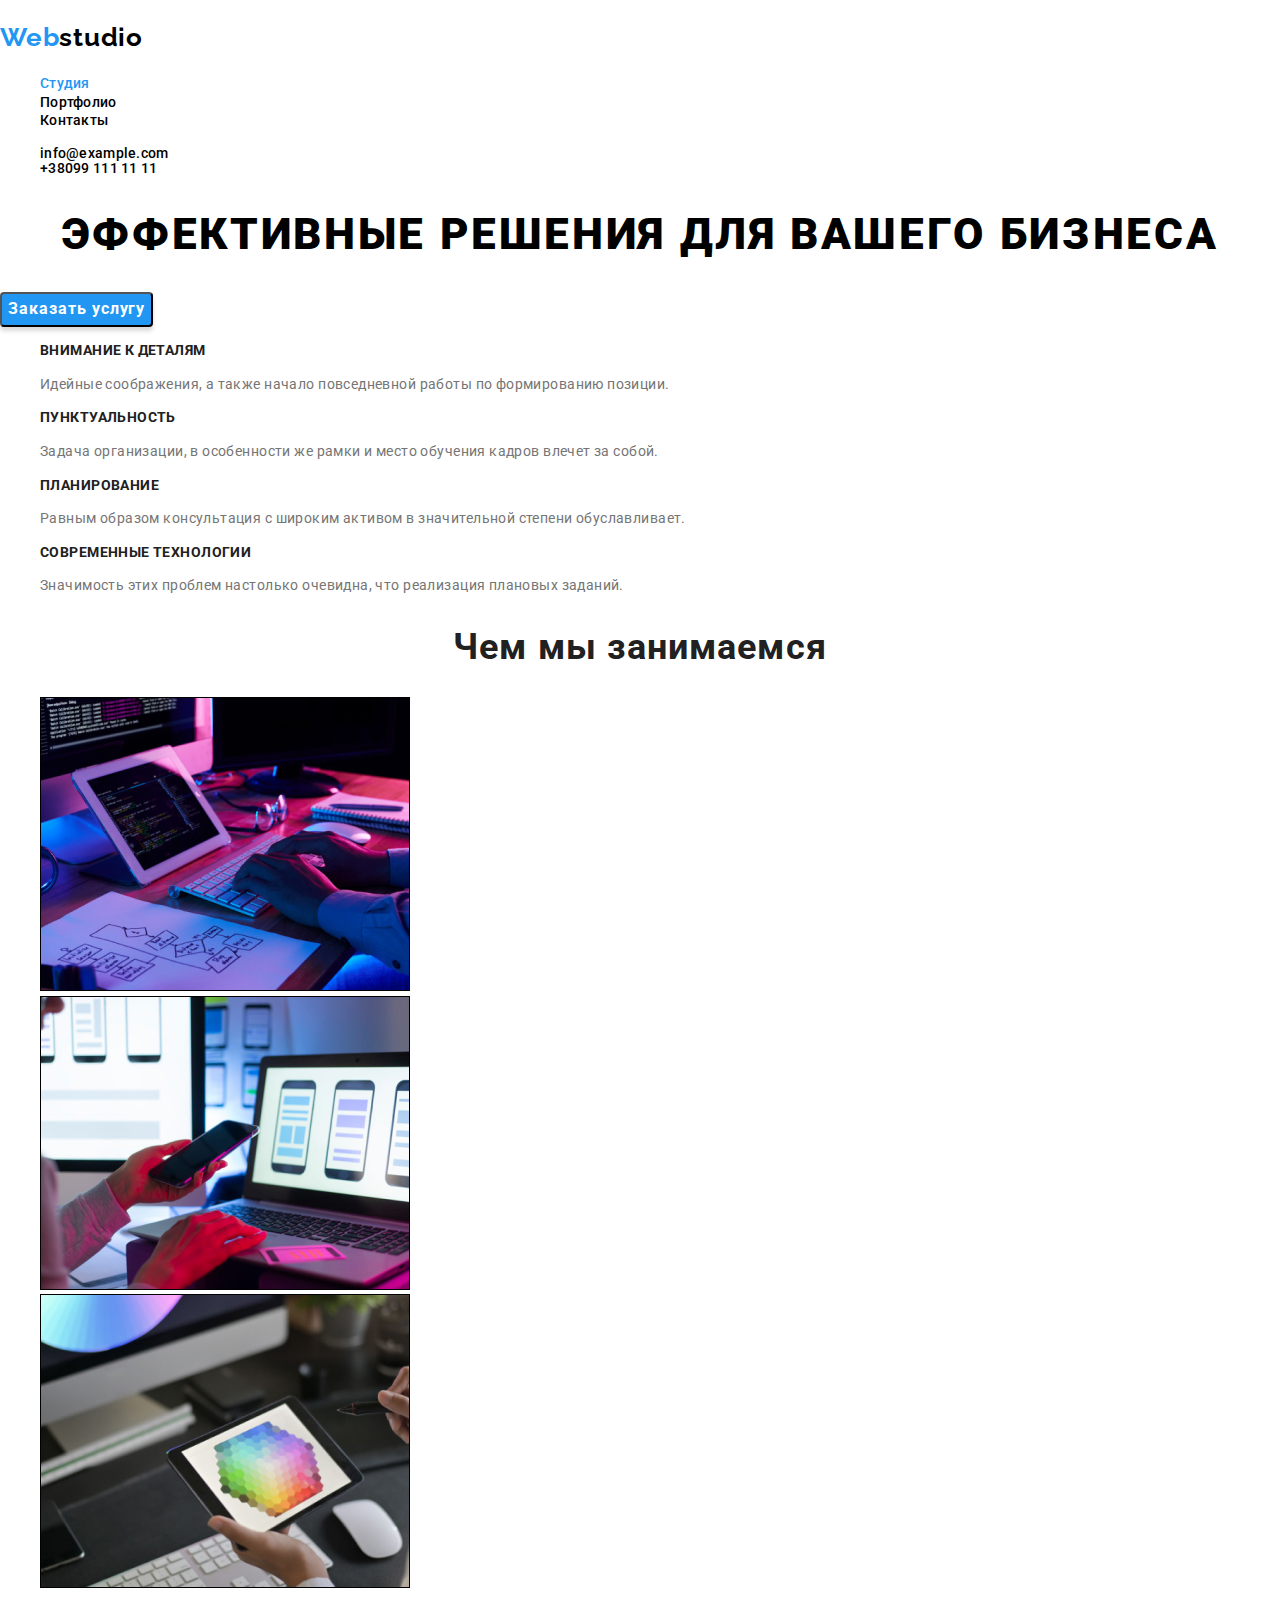
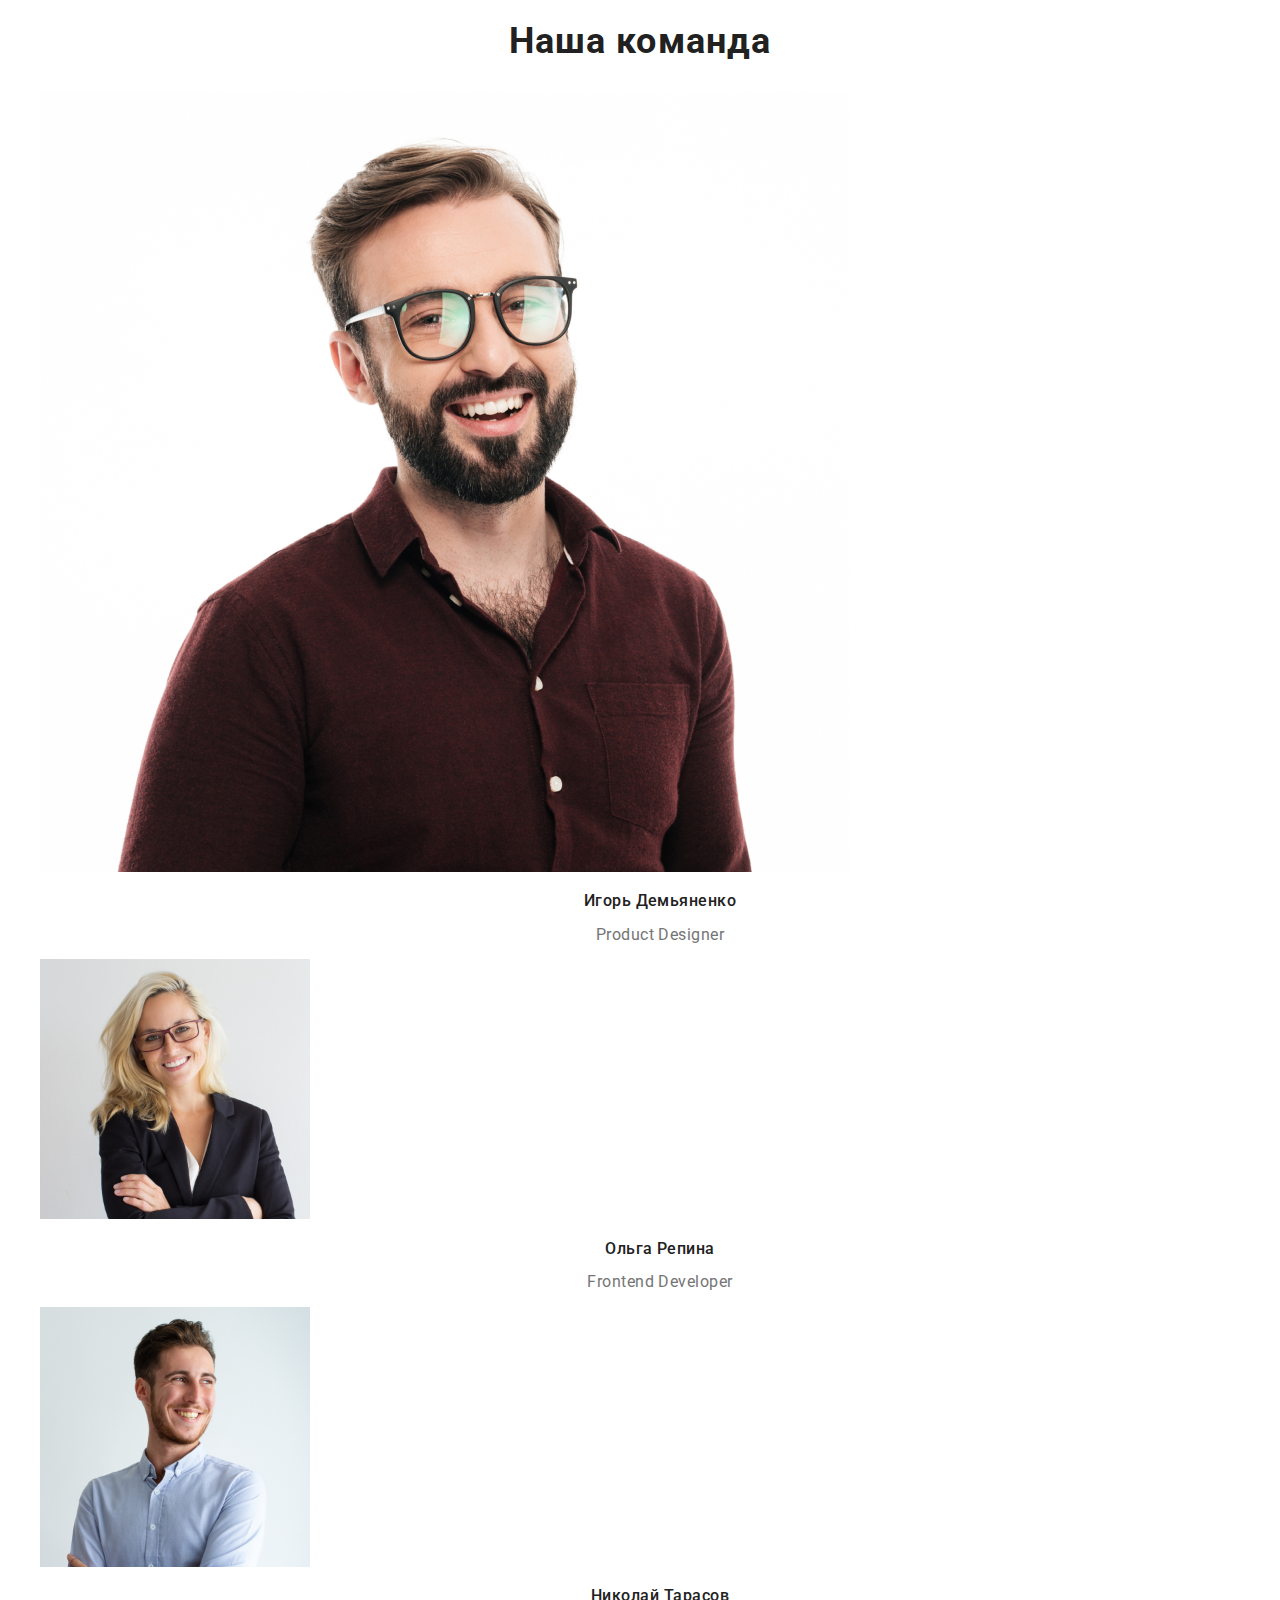
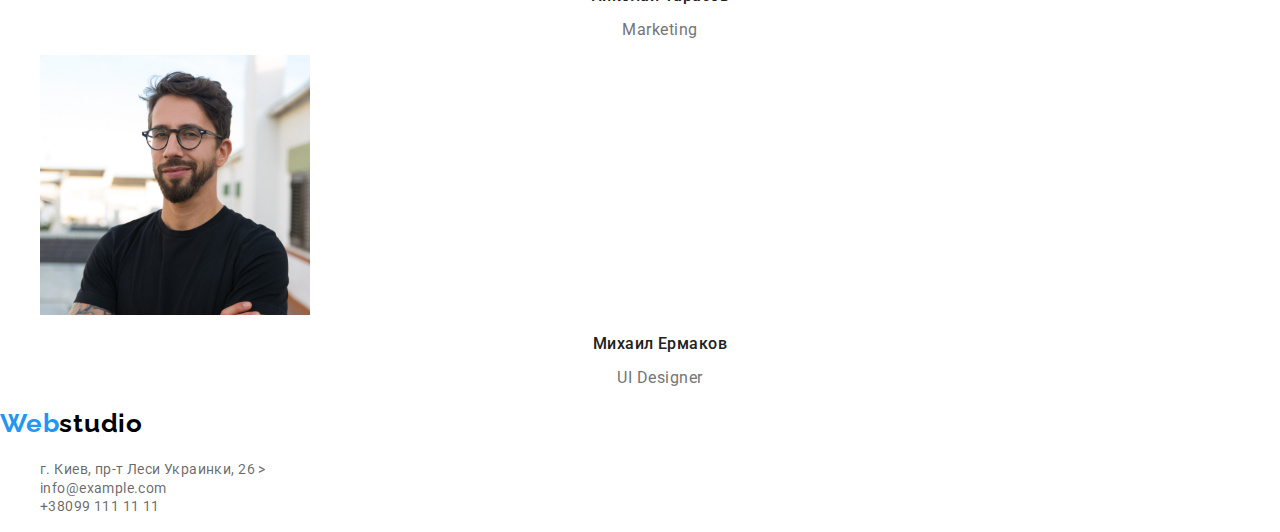
<file: index.html>
<!DOCTYPE html>
<html lang="ru">
  <head>
    <meta charset="UTF-8" />
    <meta name="viewport" content="width=device-width, initial-scale=1.0" />
    <title>Web studio</title>
    <link rel="stylesheet" href="https://cdnjs.cloudflare.com/ajax/libs/modern-normalize/1.0.0/modern-normalize.css">
    <link href="https://fonts.googleapis.com/css2?family=Raleway:wght@700&family=Roboto:wght@400;500;700;900&display=swap"
      rel="stylesheet">
    <link rel="stylesheet" href="./css/styles.css">
  </head>

  <body>
    <!--логотип и навигация, верхняя строчка-->
    <header class="header list">
      <!--логотип, контакты ссылки на переход в основные разделы-->
      <nav class="navigation">
      <a class="logo link"  href="./index.html">
      <h2 class="titel-style"><span class="titel-style-color">Web</span>studio</h2>
      </a>
        <!--название как активная ссылка-->
          <ul class="navigation-list list ul">
            <!--комбинация чтоб быстро создать этот блок ul>li*4>a -->
            <!--тут пошел основной блок навигации по страничке-->
            <li class="navigation-list-item ">
              <a class="navigation-list-link link active" href="./index.html">Студия</a>
            </li>
            <li>
              <a class="navigation-list-link link" href="./portfolio.html">Портфолио</a>
            </li>
            <li class="navigation-list-item">
              <a class="navigation-list-link link" href="">Контакты</a>
            </li>
          </ul>
        </nav>
        <address class="adress">
          <ul class="header-adress list">
            <li>
              <a  class="header-mail-link adress link" href="mailto:info@example.com">info@example.com</a>
            </li>
            <li>
              <a class="header-tel-link adress link"  href="tel:+380991111111"> +38099 111 11 11 </a>
            </li>
          </ul>
      </address>
    </header>

    <main>
      <!--блок 1. эфф решения: текст, кнопка, задний фон-->
      <section>
          <h1 class="hero-titel">Эффективные решения для вашего бизнеса</h1>
          <button class="modal-button" type="button">Заказать услугу</button>
      </section>

      <!--блок 2. качества и их описания, 4 блока-->
      <section>
        <!--создается все сразу комбинашкой ul>li*4>+img+h3+p-->
        <ul class="subtitel-description-list list">
          <li>
            <h3 class="subtitel">Внимание к деталям</h3>
            <p class="description">
              Идейные соображения, а также начало повседневной работы по
              формированию позиции.
            </p>
          </li>
          <li>
            <h3 class="subtitel">Пунктуальность</h3>
            <p class="description">
              Задача организации, в особенности же рамки и место обучения кадров
              влечет за собой.
            </p>
          </li>
          <li>
            <h3 class="subtitel">Планирование</h3>
            <p class="description">
              Равным образом консультация с широким активом в значительной
              степени обуславливает.
            </p>
          </li>
          <li>
            <h3 class="subtitel">Современные технологии</h3>
            <p class="description">
              Значимость этих проблем настолько очевидна, что реализация
              плановых заданий.
            </p>
          </li>
        </ul>
      </section>

      <!--блок 3.  чем мы занимаемся, 3 картинки-->
      <section class="gallery">
        <h2 class="subtitle-description">Чем мы занимаемся</h2>
        <!--создается все сразу комбинашкой ul>li*4>+img+h3+p-->
        <ul class="gallery-list list">
          <li class="gallery-list-item">
            <img class="about-list-img"
              src="./p1.1_work/img.jpg"
              alt="печатает на ноуте"
              width="370"
              height="294"
            />
          </li>
          <li class="gallery-list-item">
            <img class="about-list-img"
              src="./p1.1_work/img-1.jpg"
              alt="держит в руках телефон"
              width="370"
              height="294"
            />
          </li class="gallery-list-item">
          <li>
            <img class="about-list-img"
              src="./p1.1_work/img-2.jpg"
              alt="работает на планшете"
              width="370"
              height="294"
            />
          </li>
        </ul>
      </section>

      <!--блок 4.  наша команда, фотки с описанием-->
      <section>
        <h2 class="subtitle-description">Наша команда</h2>
        <!--создается все сразу комбинашкой ul>li*4>+img+h3+p-->
        <ul class="about-list list">
          <li class="about-ptrson-item">
            <img class="about-person-img"
              src="./p1.2_command/img.jpg"
              alt="Игорь Демьяненко"
              width="810"
              height="780"
            />
            <h3 class="about-person-name">Игорь Демьяненко</h3>
            <p lang="en"  class="about-profession">Product Designer</p>
          </li>
          <li  class="about-person-item">
            <img class="about-person-img"
              src="./p1.2_command/img-1.jpg"
              alt="Ольга Репина"
              width="270"
              height="260"
            />
            <h3 class="about-person-name">Ольга Репина</h3>
            <p lang="en"  class="about-profession">Frontend Developer</p>
          </li>
          <li  class="about-person-item">
            <img class="about-person-img"
              src="./p1.2_command/img-2.jpg"
              alt="Николай Тарасов"
              width="270"
              height="260"
            />
            <h3 class="about-person-name">Николай Тарасов</h3>
            <p lang="en" class="about-profession">Marketing</p>
          </li>
          <li  class="about-person-item">
            <img class="about-percon-img"
              src="./p1.2_command/img-3.jpg"
              alt="Михаил Ермаков"
              width="270"
              height="260"
            />
            <h3 class="about-person-name">Михаил Ермаков</h3>
            <p lang="en"  class="about-profession">UI Designer</p>
          </li>
        </ul>
      </section>
    </main>
    <footer>
      <!--подвал-->
        <a class="logo link" href="./index.html">
        <h2 class="titel-style"><span class="titel-style-color">Web</span>studio</h2>
        <address>
        <ul class="header-adress-footer list">
          <li>
            <a class="cotact-list-link link" href="https://goo.gl/maps/dJMVyHrXvRRf3svE7" target="_blank">
              г. Киев, пр-т Леси Украинки, 26 ></a>
          </li>
          <li>
            <a class="cotact-list-link link list" href="mailto:info@example.com">info@example.com</a>
          </li>
          <li>
            <a class="cotact-list-link link list" href="tel:+380991111111"> +38099 111 11 11 </a>
          </li>
        </ul>
        </address>
    </footer>
  </body>
</html>
</file>
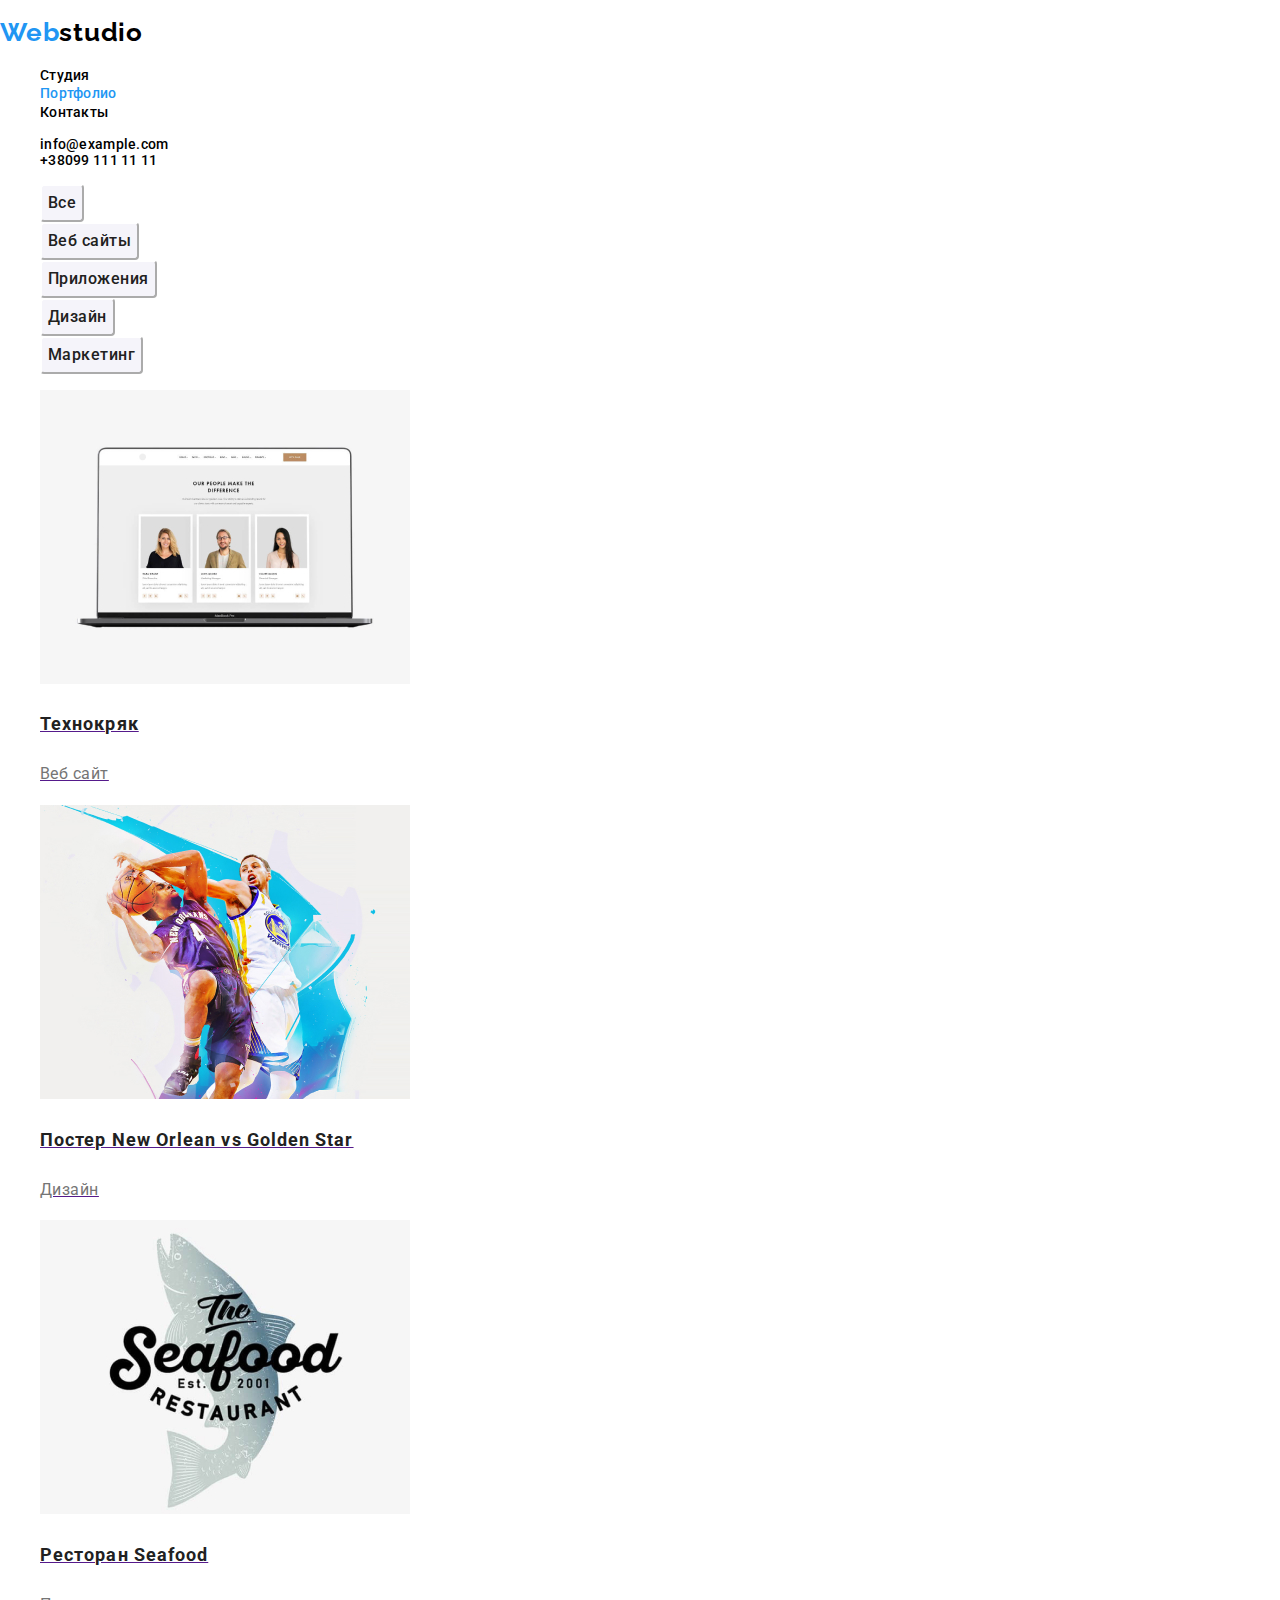
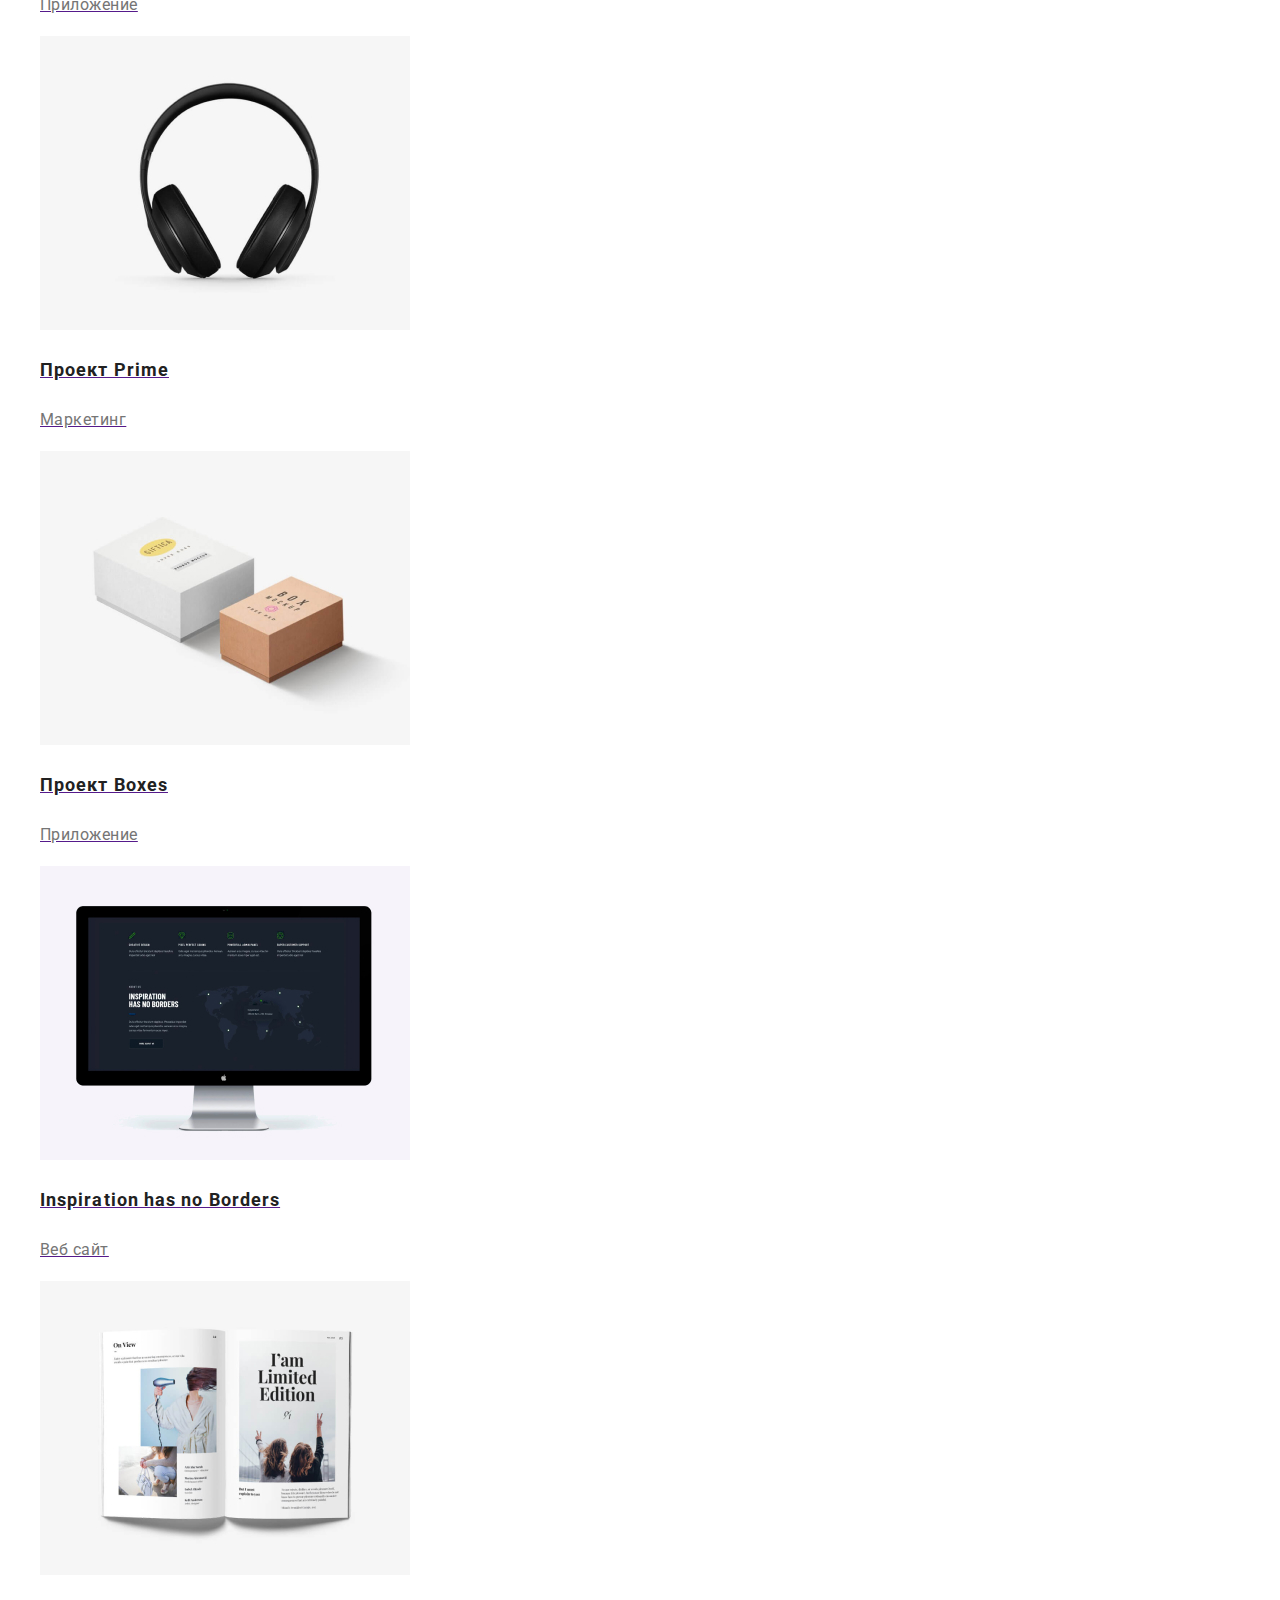
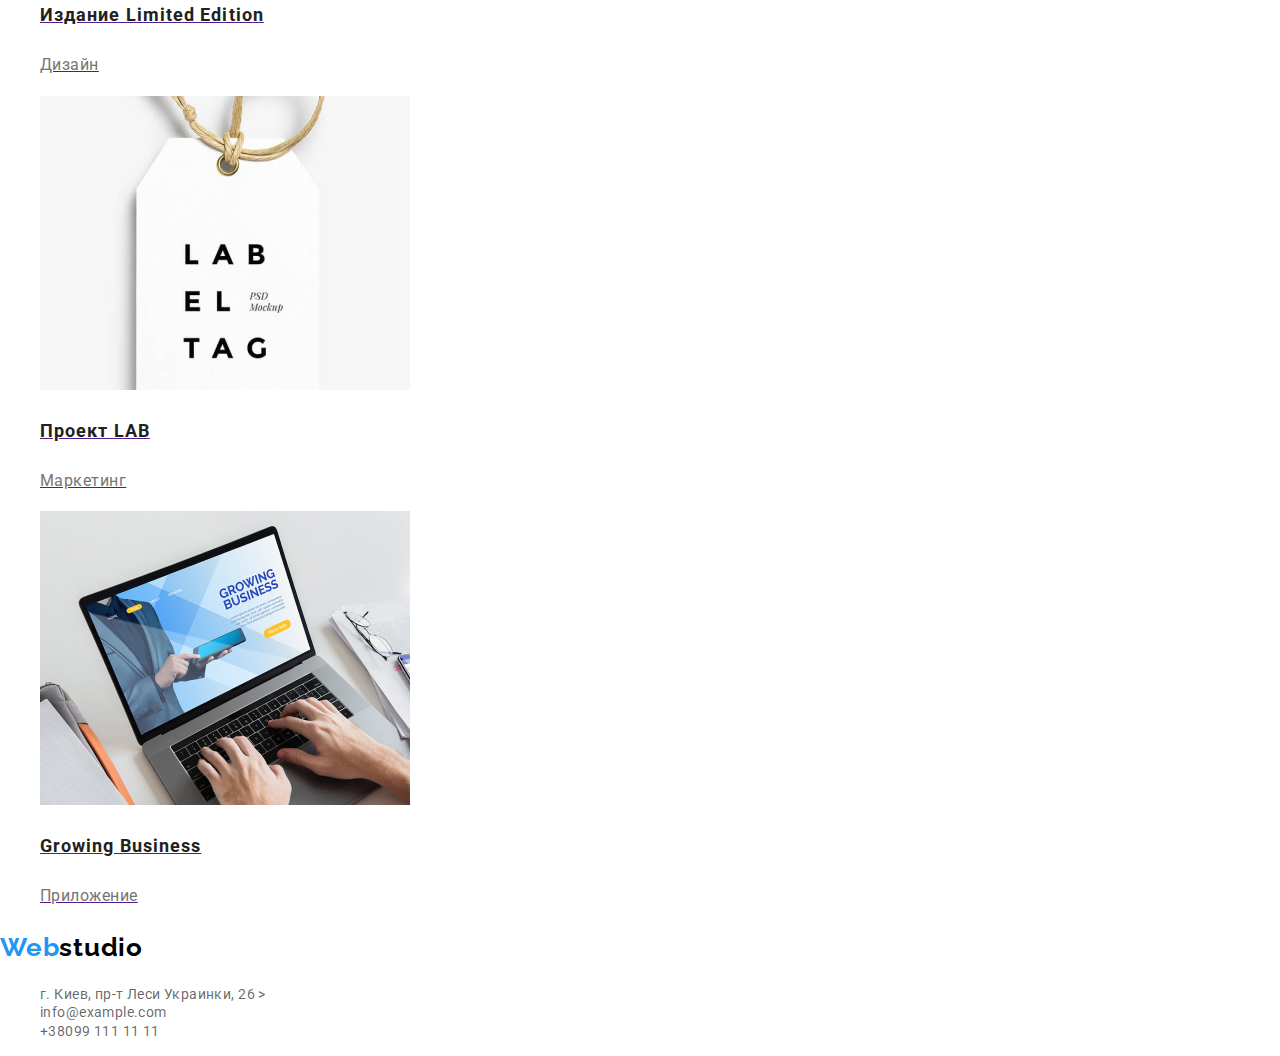
<file: portfolio.html>
<!DOCTYPE html>
<html lang="ru">
  <head>
    <meta charset="UTF-8" />
    <meta name="viewport" content="width=device-width, initial-scale=1.0" />
    <title>portfolio</title>
    <link rel="stylesheet" href="https://cdnjs.cloudflare.com/ajax/libs/modern-normalize/1.0.0/modern-normalize.css">
    <link href="https://fonts.googleapis.com/css2?family=Raleway:wght@700&family=Roboto:wght@400;500;700;900&display=swap"
      rel="stylesheet">
      <link rel="stylesheet" href="./css/styles.css">
  </head>
  <body>
    <!--логотип и навигация, верхняя строчка-->
    <header class="header list">
      <!--логотип, контакты ссылки на переход в основные разделы-->
      <nav class="navigation">
        <a class="logo link" href="./index.html">
          <h1 class="titel-style"><span class="titel-style-color">Web</span>studio</h1>
        </a>
        <!--название как активная ссылка-->
        <ul class="navigation-list list ul">
          <!--комбинация чтоб быстро создать этот блок ul>li*4>a -->
          <!--тут пошел основной блок навигации по страничке-->
          <li class="navigation-list-item ">
            <a class="navigation-list-link link" href="./index.html">Студия</a>
          </li>
          <li>
            <a class="navigation-list-link link active" href="./portfolio.html">Портфолио</a>
          </li>
          <li class="navigation-list-item">
            <a class="navigation-list-link link" href="">Контакты</a>
          </li>
        </ul>
      </nav>
      <address class="adress">
        <ul class="header-adress list">
          <li>
            <a class="header-mail-link adress link" href="mailto:info@example.com">info@example.com</a>
          </li>
          <li>
            <a class="header-tel-link adress link" href="tel:+380991111111"> +38099 111 11 11 </a>
          </li>
        </ul>
      </address>
    </header>
    <main> 
      <!-- блок 1 с кнопками-->
      <seсtion>
        <ul class="modal-button-list list">
          <li><button class="modal-button-item " type="button">Все </button></li>
          <li><button class="modal-button-item" type="button">Веб сайты </button></li>
          <li><button class="modal-button-item" type="button">Приложения </button></li>
          <li><button class="modal-button-item" type="button">Дизайн </button></li>
          <li><button class="modal-button-item" type="button">Маркетинг </button></li>
        </ul>
      </seсtion>
      <!--Блок с портфолио-->
      <section class="gallery-portfolio">
        <!--создается все сразу комбинашкой ul>li*4>+img+h3+p-->
        <ul class="gallery-portfolio list">
          <li class="gallery-portfolio-item">
            <a class="gallery-portfolio-href" href="">
            <img class="gallery-portfolio-img" src="./p2_portfolio/img.jpg" 
            alt="технокряк"
            width="370"
            height="294">
            <h3 class="content-portfolio-name">Технокряк</h3>
            <p class="gallery-discription">Веб сайт</p>
            </a>
          </li>
          <li class="gallery-portfolio-item">
            <a class="gallery-portfolio-href" href="">
            <img  class="gallery-portfolio-img" 
            src="./p2_portfolio/img-1.jpg" 
            alt="Дизайн"
            width="370"
            height="294">
            <h3 class="content-portfolio-name">Постер New Orlean vs Golden Star</h3>
            <p class="gallery-discription">Дизайн</p>
            </a>
          </li>
          <li class="gallery-portfolio-item">
            <a class="gallery-portfolio-href" href="">
            <img class="gallery-portfolio-img"
             src="./p2_portfolio/img-2.jpg" 
            alt="Приложение"
            width="370"
            height="294">
            <h3 class="content-portfolio-name">Ресторан Seafood</h3>
            <p class="gallery-discription">Приложение</p>
            </a>
          </li>
          <li class="gallery-portfolio-item">
            <a class="gallery-portfolio-href" href="">
            <img  class="gallery-portfolio-img" 
            src="./p2_portfolio/img-3.jpg" 
            alt="Маркетинг"
            width="370"
            height="294">
            <h3 class="content-portfolio-name">Проект Prime</h3>
            <p class="gallery-discription">Маркетинг</p>
            </a>
          </li>
          <li class="gallery-portfolio-item">
            <a class="gallery-portfolio-href" href="">
            <img class="gallery-portfolio-img"
            src="./p2_portfolio/img-4.jpg" 
            alt="Приложение"
            width="370"
            height="294">
            <h3 class="content-portfolio-name">Проект Boxes</h3>
            <p class="gallery-discription">Приложение</p>
            </a>
          </li>
          <li class="gallery-portfolio-item">
            <a class="gallery-portfolio-href" href="">
            <img class="gallery-portfolio-img"
            src="./p2_portfolio/img-5.jpg" 
            alt="Веб сайт"
            width="370"
            height="294">
            <h3 class="content-portfolio-name">Inspiration has no Borders</h3>
            <p class="gallery-discription">Веб сайт</p>
            </a>
          </li>
          <li class="gallery-portfolio-item">
            <a class="gallery-portfolio-href" href="">
            <img class="gallery-portfolio-img"
            src="./p2_portfolio/img-6.jpg"
            alt="Дизайн"
            width="370"
            height="294">
            <h3 class="content-portfolio-name">Издание Limited Edition</h3>
            <p class="gallery-discription">Дизайн</p>
            </a>
          </li>
          <li class="gallery-portfolio-item">
            <a class="gallery-portfolio-href" href="">
            <img class="gallery-portfolio-img"
            src="./p2_portfolio/img-7.jpg" 
            alt="Маркетинг"
            width="370"
            height="294">
            <h3 class="content-portfolio-name">Проект LAB</h3>
            <p class="gallery-discription">Маркетинг</p>
            </a>
          </li>
          <li class="gallery-portfolio-item">
            <a class="gallery-portfolio-href" href="">
            <img  class="gallery-portfolio-img"
            src="./p2_portfolio/img-8.jpg"
            alt="Приложение"
            width="370"
            height="294">
            <h3 class="content-portfolio-name">Growing Business</h3>
            <p class="gallery-discription">Приложение</p>
            </a>
          </li>
        </ul>
      </section>
    </main>
    <footer>
      <!--подвал-->
        <a class="logo link" href="./index.html">
          <h2 class="titel-style"><span class="titel-style-color">Web</span>studio</h2>
          <address>
          <ul class="header-adress-footer list">
            <li>
              <a class="cotact-list-link link" href="https://goo.gl/maps/dJMVyHrXvRRf3svE7" target="_blank">г. Киев, пр-т
                Леси Украинки, 26 ></a>
            </li>
            <li>
              <a class="cotact-list-link link list" href="mailto:info@example.com">info@example.com</a>
            </li>
            <li>
              <a class="cotact-list-link link list" href="tel:+380991111111"> +38099 111 11 11 </a>
            </li>
          </ul>
          </address>
    </footer>
  </body>
</html>
</file>
<file: css/styles.css>
:root {
  --accent-color: #2196f3;
}

.body {
  font-family: "Roboto", sans-serif;
  font-style: normal;
}

/*====его дети и предки будут наследовать этот шрифт,
а стайл это стн размер ====*/
/*=================HEADER============*/
.header-adress {
  font-family: "Roboto";
  font-weight: 500;
  font-size: 14px;
  line-height: 1.1;
  letter-spacing: 0.02em;
}

.list {
  list-style: none;
}

/*сброс подчеркивания ссылок*/

.link {
  text-decoration: none;
}

.titel-style {
  font-family: "Raleway";
  font-style: normal;
  font-weight: bold;
  font-size: 26px;
  line-height: 1.2;
  letter-spacing: 0.03em;

  color: #000000;
}
.titel-style-color {
  font-family: "Raleway";
  font-style: normal;
  font-weight: bold;
  font-size: 26px;
  line-height: 1.1;
  letter-spacing: 0.03em;

  color: #2196f3;
}

/*сброс для адресса,т.к. в браузере он по умолчанию стоит италк-с наклоном*/
.adress {
  font-style: normal;
}
/*настройка верхнего блока навигации*/
/*стиль телефона вверхней панели*/
.navigation-list-link,
.header-tel-link,
.header-mail-link {
  font-family: "Roboto";
  font-weight: 500;
  font-size: 14px;
  line-height: 1.1;
  letter-spacing: 0.02em;

  color: #000000;
}

/*===================================BODY=======================*/

/* настройки кнопки*/
.modal-button {
  font-family: "Roboto";
  font-style: normal;
  font-weight: bold;
  font-size: 16px;
  line-height: 1.8;

  display: flex;
  align-items: center;
  text-align: center;
  letter-spacing: 0.06em;
  color: #ffffff;

  background: #2196f3;
  box-shadow: 0px 4px 4px rgba(0, 0, 0, 0.15);
  border-radius: 4px;
}
/*ставим ховер чтобы выделялся при наведении, и форкус если эллемент интерактивный,
 а ниже цвет который должен преобретать*/
.navigation-list-link:hover,
.navigation-list-link:focus,
.navigation-list-link:active,
.header-tel-link:hover,
.header-tel-link:focus,
.header-mail-link:hover,
.header-mail-link:focus {
  color: #2196f3;
}

.active {
  color: var(--accent-color);
}

/*позаголовки блока №2*/
/*text-transform: uppercase; --это когда все буквы надо сделать заглавными*/
.subtitel {
  font-family: "Roboto";
  font-weight: bold;
  font-size: 14px;
  line-height: 1.1;
  letter-spacing: 0.03em;
  text-transform: uppercase;

  color: #212121;
}
/*описание блоков №2*/
.description {
  font-family: "Roboto";
  font-style: normal;
  font-weight: normal;
  font-size: 14px;
  line-height: 1.7;

  letter-spacing: 0.03em;

  color: #757575;
}

.hero-titel {
  font-family: "Roboto";
  font-weight: 900;
  font-size: 44px;
  line-height: 1.3;

  text-align: center;
  letter-spacing: 0.06em;
  text-transform: uppercase;

  /*color: #ffffff;*/
}
.subtitle-description {
  font-family: "Roboto";
  font-weight: bold;
  font-size: 36px;
  line-height: 1.1;
  text-align: center;
  letter-spacing: 0.03em;

  color: #212121;
}

/*====================ABOUT WORKERS==================*/
.about-person-name {
  font-family: "Roboto";
  font-weight: 500;
  font-size: 16px;
  line-height: 1.1;
  text-align: center;
  letter-spacing: 0.03em;

  color: #212121;
}
.about-profession {
  font-family: "Roboto";
  font-weight: normal;
  font-size: 16px;
  line-height: 1.1;
  text-align: center;
  letter-spacing: 0.03em;

  color: #757575;
}

.cotact-list-link {
  font-family: "Roboto";
  font-style: normal;
  font-weight: normal;
  font-size: 14px;
  line-height: 1.1;
  letter-spacing: 0.03em;

  color: rgba(0, 0, 0, 0.6);
}

/*==================PORTFOLIO================================*/
.modal-button-item {
  font-family: "Roboto";
  font-style: normal;
  font-weight: 500;
  font-size: 16px;
  line-height: 1.6;
  text-align: center;
  letter-spacing: 0.03em;
  color: #212121;
  height: 38px;
  background: #f5f4fa;
  border-radius: 4px;
  border-color: #ffffff;
}

.modal-button-item:hover,
.modal-button-item:focus {
  background-color: #2196f3;

  box-shadow: 0px 3px 1px rgba(0, 0, 0, 0.1), 0px 1px 2px rgba(0, 0, 0, 0.08),
    0px 2px 2px rgba(0, 0, 0, 0.12);

  color: #ffffff;
}
.content-portfolio-name {
  font-family: "Roboto";
  font-weight: bold;
  font-size: 18px;
  line-height: 2;
  /* identical to box height, or 200% */

  letter-spacing: 0.06em;

  color: #212121;
}
.gallery-discription {
  font-family: "Roboto";
  font-style: normal;
  font-weight: normal;
  font-size: 16px;
  line-height: 1.8;
  letter-spacing: 0.03em;

  color: #757575;
}
</file>
